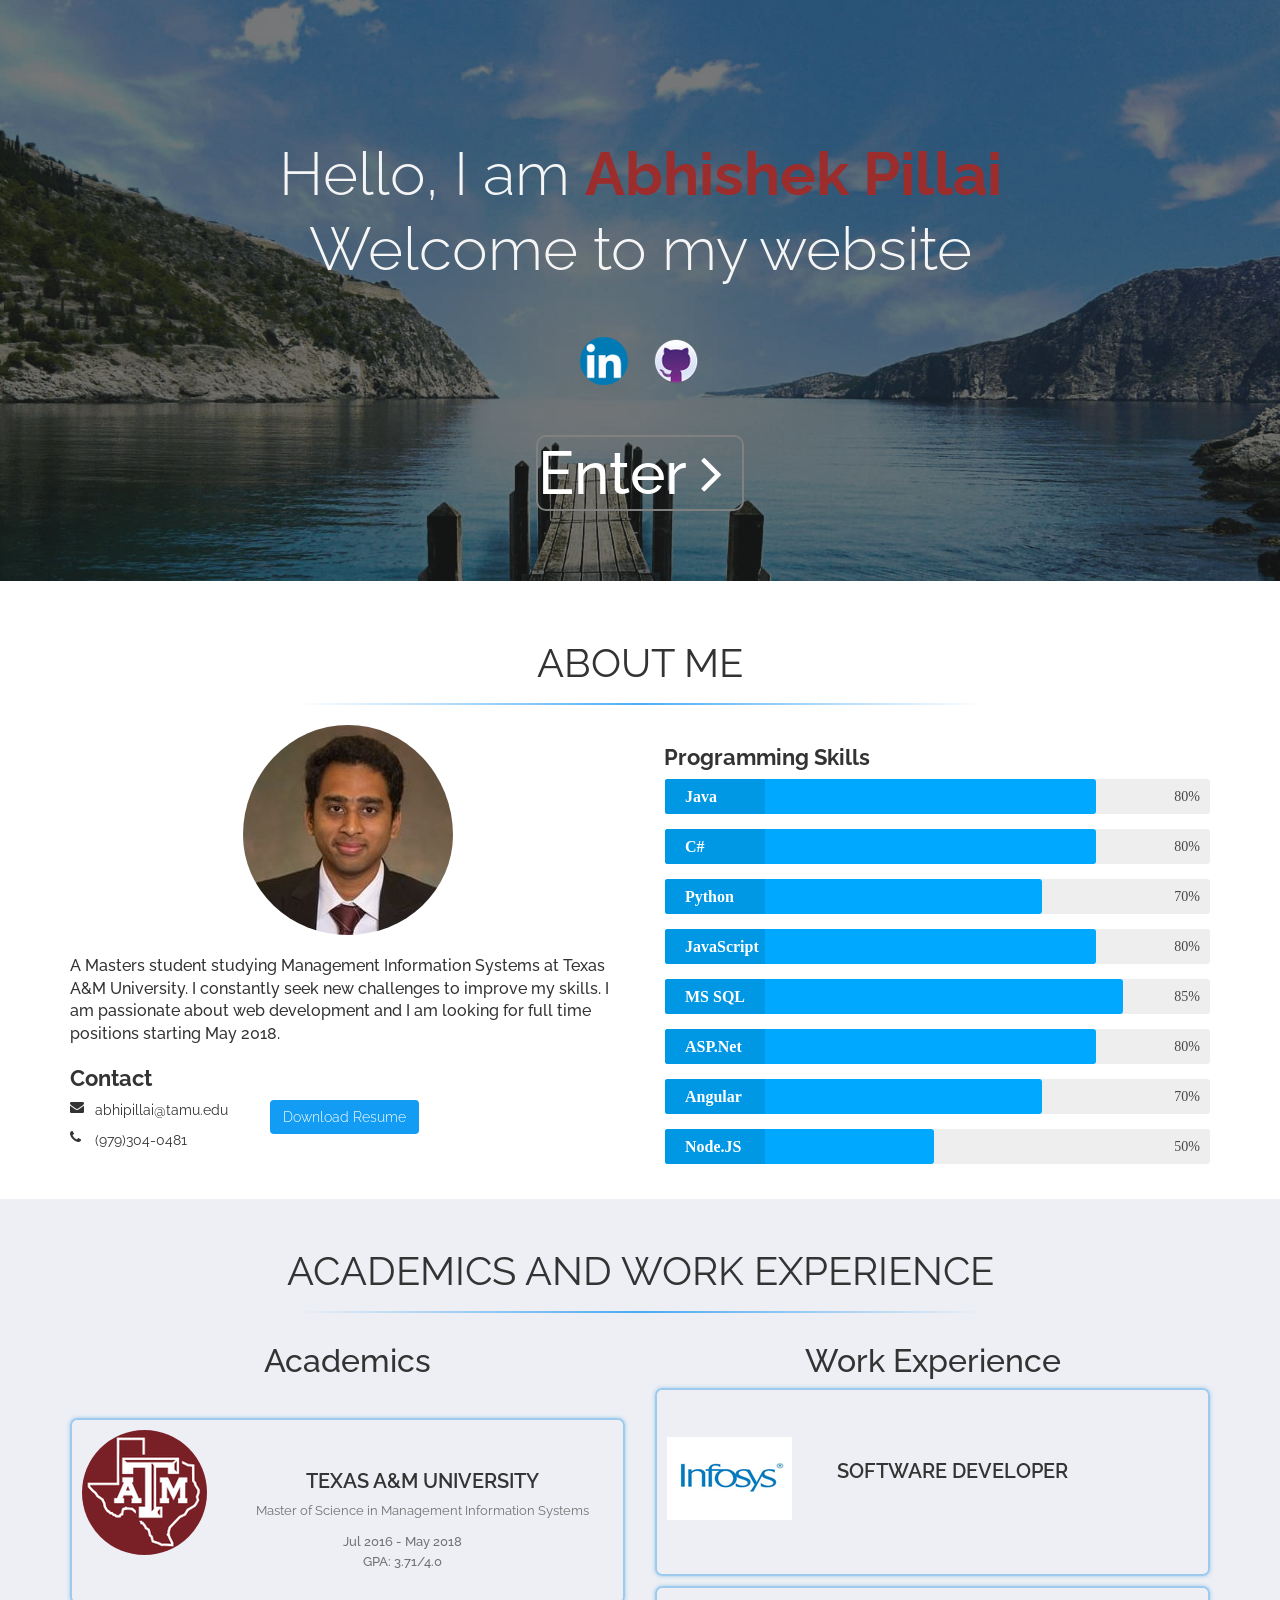
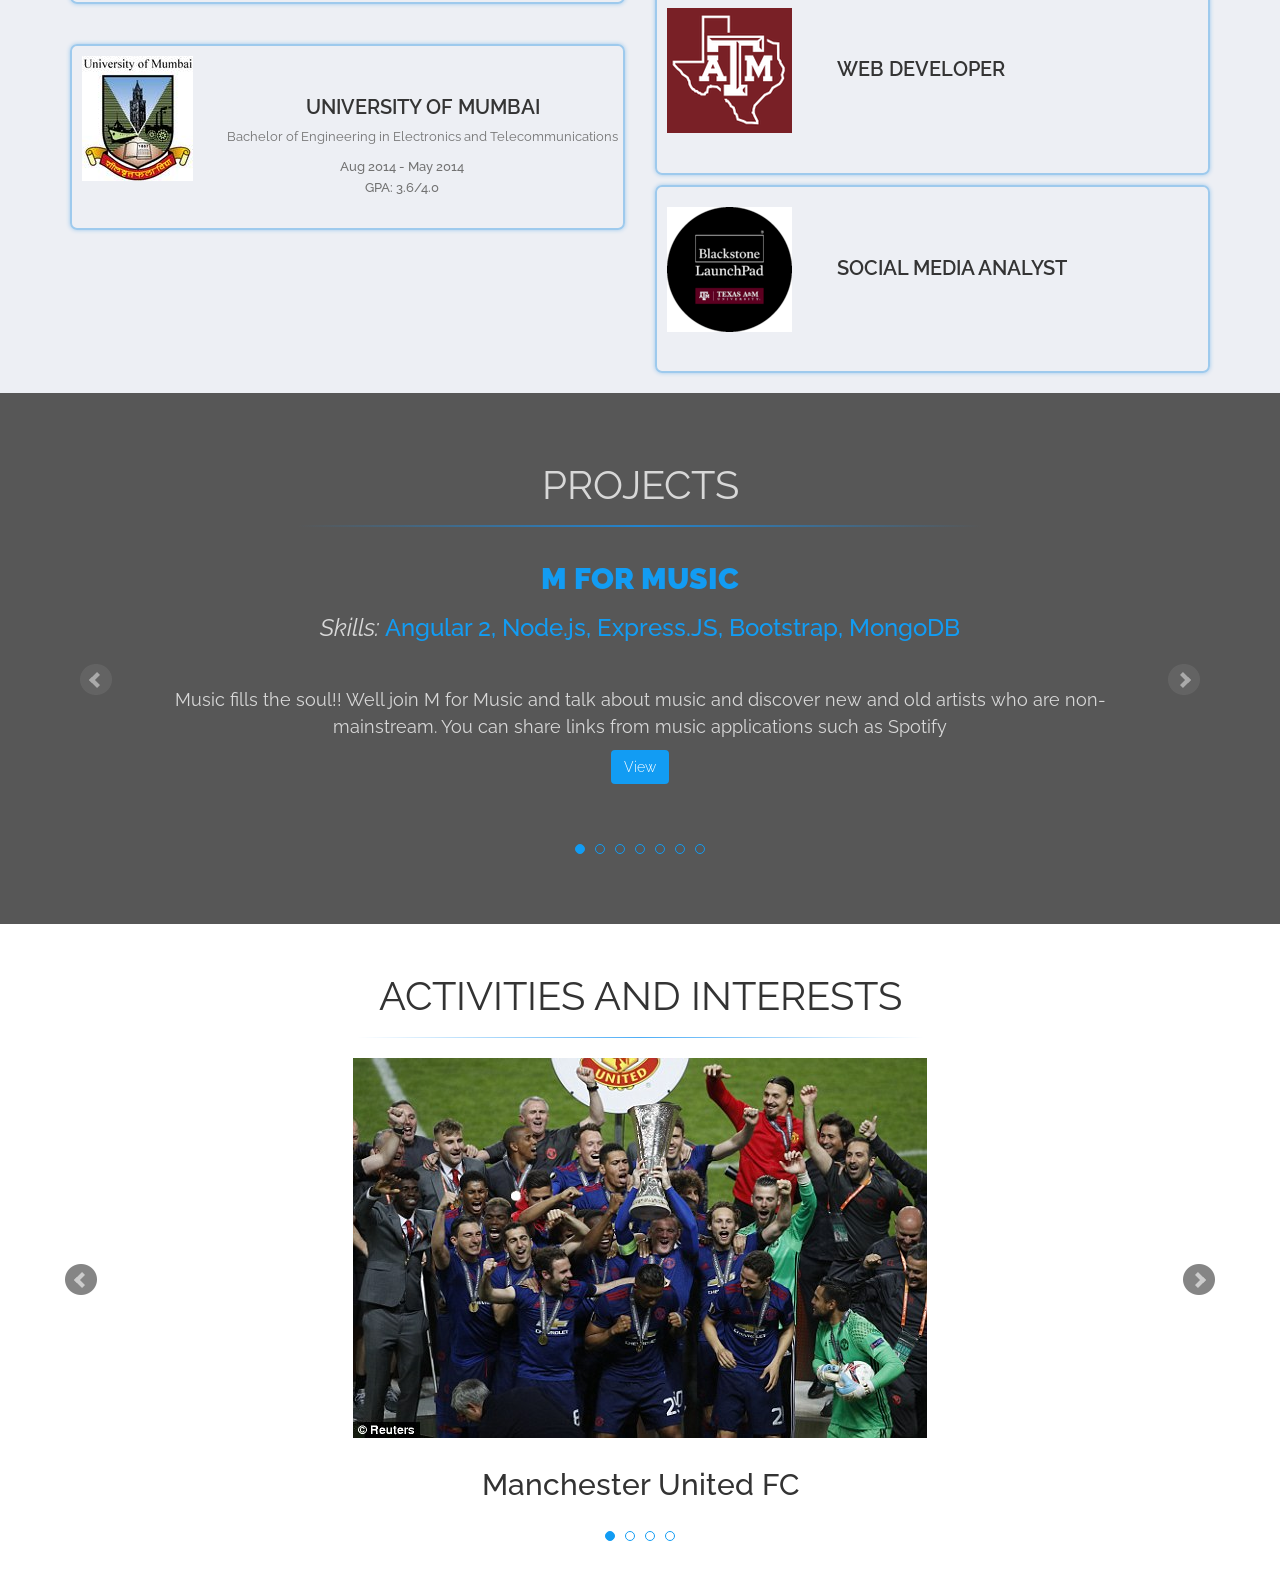
<file: index.html>
<!DOCTYPE html>
<html>
    <head>
        <meta name="viewport" content="width=device-width, initial-scale=1">
        <meta charset="utf-8">

        
        <!-- css files -->
        <link rel="stylesheet" href="css/font-awesome.min.css">
        <link rel="stylesheet" type="text/css" href="css/bootstrap.min.css">
        <link rel="stylesheet" type="text/css" href="css/jquery.bxslider.css">
        <link rel="stylesheet" type="text/css" href="css/animate.css">
        <link rel="stylesheet" type="text/css" href="css/style.css">
        
        <!-- fonts selected -->
        <link href="https://fonts.googleapis.com/css?family=Lobster|Timmana|Raleway|Source+Sans+Pro" rel="stylesheet">        
        
        <title>Abhishek Pillai</title>

        <!-- favicon -->
        <link rel="shortcut icon" type="image/x-icon" href="favicon.ico">
    </head>
    <body>      
        
        <!-- Header -->      
        <header class="header" id="Home">

            <!-- Navigation-->
            <nav class="navbar navbar-default navbar-fixed-top">
                <div class="container header-container">  
                    <div class="navbar-header">
                            <button type="button" class="navbar-toggle collapsed" data-toggle="collapse" data-target="#bs-example-navbar-collapse-1" aria-expanded="false">
                                <span class="sr-only">Toggle navigation</span>
                                <span class="icon-bar"></span>
                                <span class="icon-bar"></span>
                                <span class="icon-bar"></span>
                            </button>
                            <a class="navbar-brand" href="#Home">Home</a>
                            </div>                                                  
                    <!-- Collect the nav links, forms, and other content for toggling -->
                    <div class="collapse navbar-collapse" id="bs-example-navbar-collapse-1">
                        <ul class="nav navbar-nav">
                            <li><a href="#About" class="nav-item">About Me</a></li>
                            <li><a href="#Acads" class="nav-item">Academics and Work Experience</a></li>                             
                            <li><a href="#Projects" class="nav-item">Projects</a></li>                            
                            <li><a href="#Interests" class="nav-item">Activities and Interests</a></li>
                           
                        </ul>
                    </div><!-- /.navbar-collapse -->
                </div><!-- /.container-fluid -->
            </nav>

            <div class="header-overlay">
                <div class = "container">
                    <div class = "row">
                        <div class = "col-md-12">
                            
                            <!-- Text -->
                            <div class="text-center padtop">
                                <h1 class="typewriter typew">
                                    Hello, I am <b id="bTag">Abhishek Pillai</b>
                                </h1>
                                <h1 class="b typew">
                                        Welcome to my website
                                </h1>
                            </div>   
                            <!-- LinkedIn & Github -->
                            <div class="text-center soci">
                                <a href="https://www.linkedin.com/in/abhishekanilkumarpillai" target="_block">
                                    <img src="images/linkedin.png" class="img-circle" alt="LinkedIn">
                                </a>
                                <a href="https://github.com/abhipillai" target="_block">
                                    <img src="images/github.png" alt="github">
                                </a>
                            </div>                         
                            <!-- Button -->
                            <div class="text-center">
                                <h1 id="button-link">
                                    Enter
                                    <i class="fa fa-angle-right"></i>
                                </h1>
                            </div>
                        </div>
                    </div>         
                </div>            
            </div>
        </header>    


        <!-- About me -->      
        <section class="About" id="About">
            <div class="container">
                <div class="row">
                    <div class="col-md-12">
                        <div class="section-header">
                            <h2 class="wow fadeInUp" data-wow-duration="1s">ABOUT ME</h2>                            
                        </div>
                    </div>
                </div>
            </div>
            <div class="container">                
                <div class="row">
                    <div class="col-md-6 wow fadeInLeft" data-wow-duration="1s" data-wow-delay="1s">
                        <div class="abhishek-image">
                            <img class="img-responsive img-circle" src="images/ab.jpeg" alt="abhishek">
                        </div>
                        <div class="picbox">                        
                            <p class="wow fadeIn" data-wow-duration="1s" data-wow-delay=".5s">
                                A Masters student studying Management Information Systems at Texas A&M University. 
                                I constantly seek new challenges to improve my skills. I am passionate about web development and
                                I am looking for full time positions starting May 2018.
                            </p>
                        </div>
                        <div class="contact">
                            <h3>Contact</h3>
                            <div class="contact-d">
                                <div class="contact-details">
                                    <i class="fa fa-envelope" aria-hidden="true"></i>
                                    <p>abhipillai@tamu.edu</p>
                                </div>
                                <div class="contact-details">
                                    <i class="fa fa-phone" aria-hidden="true"></i>
                                    <p>(979)304-0481</p>
                                </div>
                            </div>                            
                        </div>
                        <a  href="src/Resume_Abhishek_Pillai.pdf" class="dwnld" download>
                            <div class="btn btn-view btn-dwnld" target="_block">Download Resume</div>
                        </a> 
                    </div>
                    <div class="col-md-6 wow fadeInRight" data-wow-duration="1s" data-wow-delay="1s">
                        <div class="prg">
                            <h3>Programming Skills</h3>
                        </div>
                        <div class="prg-skills">
                            <!-- Java -->                            
                            <div class="skillbar clearfix " data-percent="80%">
                                <div class="skillbar-title" style="background: #00a8ff;"><span>Java</span></div>
                                <div class="skillbar-bar" style="background: #00a8ff;"></div>
                                <div class="skill-bar-percent">80%</div>
                            </div>
                            <!--- C# -->
                            <div class="skillbar clearfix " data-percent="80%">
                                <div class="skillbar-title" style="background: #00a8ff;"><span>C#</span></div>
                                <div class="skillbar-bar" style="background: #00a8ff;"></div>
                                <div class="skill-bar-percent">80%</div>
                            </div>
                            <!-- Python -->
                            <div class="skillbar clearfix " data-percent="70%">
                                <div class="skillbar-title" style="background: #00a8ff;"><span>Python</span></div>
                                <div class="skillbar-bar" style="background: #00a8ff;"></div>
                                <div class="skill-bar-percent">70%</div>
                            </div>
                            <!--- JavaScript  -->
                            <div class="skillbar clearfix " data-percent="80%">
                                <div class="skillbar-title" style="background: #00a8ff;"><span>JavaScript</span></div>
                                <div class="skillbar-bar" style="background: #00a8ff;"></div>
                                <div class="skill-bar-percent">80%</div>
                            </div> 
                            <!--  MS SQL -->
                            <div class="skillbar clearfix " data-percent="85%">
                                <div class="skillbar-title" style="background: #00a8ff;"><span>MS SQL</span></div>
                                <div class="skillbar-bar" style="background: #00a8ff;"></div>
                                <div class="skill-bar-percent">85%</div>
                            </div>                               
                            <!-- ASP.Net -->
                            <div class="skillbar clearfix " data-percent="80%">
                                <div class="skillbar-title" style="background: #00a8ff;"><span>ASP.Net</span></div>
                                <div class="skillbar-bar" style="background: #00a8ff;"></div>
                                <div class="skill-bar-percent">80%</div>
                            </div>       
                            <!-- Angular 2 -->
                            <div class="skillbar clearfix " data-percent="70%">
                                <div class="skillbar-title" style="background: #00a8ff;"><span>Angular 2</span></div>
                                <div class="skillbar-bar" style="background: #00a8ff;"></div>
                                <div class="skill-bar-percent">70%</div>
                            </div> 
                            <!-- Node JS -->
                            <div class="skillbar clearfix " data-percent="50%">
                                <div class="skillbar-title" style="background: #00a8ff;"><span>Node.JS</span></div>
                                <div class="skillbar-bar" style="background: #00a8ff;"></div>
                                <div class="skill-bar-percent">50%</div>
                            </div>
                            
                        </div>                        
                    </div>
                </div>  
            </div>
        </section>
        
        <!-- Academics and Work Experience -->
        <section class="Acads" id="Acads">
            <div class="container">
                <div class="row">
                    <div class="col-md-12">
                        <div class="section-header">
                            <h2 class="wow fadeInUp" data-wow-duration="1s">Academics and Work Experience</h2>                            
                        </div>
                    </div>
                </div>
            </div>
            <div class="container">
                <div class="row">
                    <div class="col-md-6"> 
                        <div class="desc-header wow fadeIn" data-wow-duration="1s" data-wow-delay="1.2s">
                            <h3>Academics</h3>
                        </div>                
                        <div class="schools wow fadeInUp" data-wow-duration="1s" data-wow-delay="1.2s">
                            <div class="school glowing-border">
                                <div class="school-img">
                                    <img src="images/tamu.jpg" class="img-responsive img-circle" alt="Texas A&M">
                                </div>
                                <div class="school-text">
                                    <div class="school-text-gen">
                                        <h4>Texas A&M University</h4>                                
                                        <p>Master of Science in Management Information Systems</p>
                                    </div>
                                    <div class="school-text-info">
                                        <bo>Jul 2016 - May 2018</bo><br>
                                        <bo>GPA: 3.71/4.0</bo>
                                    </div>
                                </div>                                
                            </div>
                            <div class="school glowing-border">
                                <div class="school-img">
                                    <img src="images/mumbai-university.jpeg" alt="MU">
                                </div>
                                <div class="school-text">
                                    <div class="school-text-gen">
                                        <h4>University of Mumbai</h4>
                                        <p>Bachelor of Engineering in Electronics and Telecommunications</p>
                                    </div>
                                    <div class="school-text-info">
                                        <bo>Aug 2014 - May 2014</bo><br>
                                        <bo>GPA: 3.6/4.0</bo>
                                    </div>
                                </div>
                            </div>
                        </div>
                    </div>
                    <div class="col-md-6">                                  
                        <div class="desc-header wow fadeIn" data-wow-duration="1s" data-wow-delay="1.2s">
                            <h3>Work Experience</h3>
                        </div>
                        <div class="job-descriptions">
                            <div class="job wow fadeInUp glowing-border" data-wow-duration="1s" data-wow-delay="1.2s">
                                <div class="job-gen">
                                    <div class="job-img">
                                        <img src="images/infosys.jpg" alt="infy" style="top: 20%;">
                                    </div>                                
                                    <h4>Software Developer</h4>
                                </div>
                                <div class="job-info">
                                    <h5>
                                        Software Developer, Infosys Ltd, Bengaluru, India
                                    </h5>
                                    <p><ul>
                                            <li>
                                                Designed and developed responsive web pages using ASP.Net and integrated 
                                                web services for end users.
                                            </li>
                                            <li>
                                                Developed a data warehouse for a new application to support 
                                                estimate tracking for different projects
                                            </li>
                                    </ul>                                    
                                    </p>
                                </div>
                            </div>                                                  
                            <div class="job wow fadeIn glowing-border"  data-wow-duration="1s" data-wow-delay="1.4s">
                                <div class="job-gen">
                                    <div class="job-img">
                                        <img src="images/tamu.jpg" alt="tamu">
                                    </div>
                                    <h4>Web Developer</h4>
                                </div>
                                <div class="job-info">
                                    <h5>
                                        Web Developer, Texas A&M University
                                    </h5>
                                    <p>
                                        <ul>
                                            <li>
                                                Developed the official website using Kentico for the Office of Institutional Effectiveness
                                                and Evaluation
                                            </li>
                                        </ul>                                    
                                    </p>
                                </div>
                            </div>                            
                            <div class="job wow fadeIn glowing-border" data-wow-duration="1s" data-wow-delay="1.6s">
                                <div class="job-gen">
                                    <div class="job-img">
                                        <img src="images/blackstone.png" alt="blackstone">
                                    </div>
                                    <h4>Social Media Analyst</h4>
                                </div>
                                <div class="job-info">                                
                                    <h5>
                                        Social Media Analyst, Blackstone LaunchPad
                                    </h5>
                                    <p>
                                        <ul>
                                            <li>
                                                As a social media analyst at Blackstone LaunchPad, I help to widen the reach 
                                                and impact of our organization that aims to help students with entrepreneurial
                                                interests with the use of social media analysis
                                            </li>
                                        </ul>                                        
                                    </p>
                                </div>
                            </div>
                        </div>
                    </div>
                </div>            
            </div>
        </section>


        <!-- Projects -->
        <section class="Projects" id="Projects">
            <div class="projects-overlay">
                <div class="container">
                    <div class="row">
                        <div class="col-md-12">
                            <div class="section-header">
                                <h2 class="wow fadeInUp">Projects</h2>                                
                            </div>
                        </div>
                        <div class="col-md-12 wow fadeIn" data-wow-duration="1s" data-wow-delay="0.5s">
                            <div class="bxslider">
                                    <div class="item active text-center">
                                        <!--img src="images/movie-database.jpg" alt="movie-database" 
                                        class="center-block"-->
                                        <div class="project-caption">
                                            <h2>M for Music</h2>
                                            <h4><span>Skills: </span>Angular 2, Node.js, Express.JS, Bootstrap, MongoDB</h4>
                                            <p>Music fills the soul!! Well join M for Music and talk about music and discover new 
                                                and old artists who are non-mainstream. You can share links from music applications 
                                                such as Spotify
                                            </p>
                                            <div class="btn btn-view"
                                            onclick="window.open('https://social-media-blog.herokuapp.com/messages', '_blank')">View</div>
                                        </div>
                                    </div>
                                    <div class="item active text-center">
                                        <!--img src="images/movie-database.jpg" alt="movie-database" 
                                        class="center-block"-->
                                        <div class="project-caption">
                                            <h2>GoCamping</h2>
                                            <h4><span>Skills: </span>Node.js, Express.JS, Bootstrap, JQuery, MongoDB</h4>
                                            <p>A website for outdoor adventurers and fun-loving enthusiasts to find camping sites
                                                across the United States and join in on adventures
                                            </p>
                                            <div class="btn btn-view"
                                            onclick="window.open('https://boiling-springs-54956.herokuapp.com', '_blank')">View</div>
                                        </div>
                                    </div>
                                    <div class="item active text-center">
                                        <!--img src="images/movie-database.jpg" alt="movie-database" 
                                        class="center-block"-->
                                        <div class="project-caption">
                                            <h2>Movie Collection Database</h2>
                                            <h4><span>Skills: </span>Angular 2, JavaScript, Bootstrap, JQuery</h4>
                                            <p>Are you a movie buff? Join our website and post your reviews and add movies to your 
                                                to-watch list!! Connect with people and learn more about different movies
                                            </p>
                                            <div class="btn btn-view"
                                            onclick="window.open('https://github.com/abhipillai/Movies-Collection-Database', '_blank')">View</div>
                                        </div>
                                    </div>
                                    <div class="item text-center">
                                            <!--img src="images/rec.jpg" alt="recession" 
                                            class="center-block"-->
                                            <div class="project-caption">
                                                <h2>RentalsCo</h2>
                                                <h4><span>Skills: </span>ASP>NET Web API, JavaScript, Bootstrap, Entity Framework</h4>
                                                <p>Enjoy movies? Then look no further than RentalsCo. Providers of high quality 
                                                    movies and TV series at a fair price. Membership Perks include online rentals 
                                                    and streaming options
                                                </p>
                                                <div class="btn btn-view" onclick="window.open('https://github.com/abhipillai/Data-analysis', '_blank')">View</div>
                                            </div>
                                        </div>
                                    <div class="item text-center">
                                        <!--img src="images/pepsico.jpg" alt="PepsiCo" 
                                        class="center-block"-->
                                        <div class="project-caption">
                                            <h2>PepsiCo Bid Procurement Analysis</h2>
                                            <h4><span>Skills: </span>Tableau</h4>
                                            <p>Analyzed PepsiCo annual procurement process
                                                and carrier bids across the years to achieve low costs and high service.
                                                Created a story on Tableau server showcasing the highly effective 
                                                carrier bids on different lanes
                                            </p>
                                            <div class="btn btn-view" onclick="window.open('https://public.tableau.com/profile/abhishek.pillai#!/vizhome/Tableau_PepsiCo1/TheInsightStory', '_blank')">View</div>
                                        </div>
                                    </div>
                                    <div class="item text-center">
                                        <!--img src="images/dw.jpg" alt="DataWarehouse" 
                                        class="center-block"-->
                                        <div class="project-caption">
                                            <h2>Dominic's Fine Food Data Warehouse</h2>
                                            <h4><span>Skills: </span>MS SQL Server, SSIS, SSRS, SSAS and Excel</h4>
                                            <p>Analyzed sales trends of a retail chain; determined business
                                                    solutions to improve revenue and increase profitability
                                                    Designed a data warehouse by concatenating store demographic, sales,
                                                    and customer data using dimensional models
                                            </p>
                                            <div class="btn btn-view" onclick="window.open('https://github.com/abhipillai/Data-Warehouse', '_blank')">View</div>
                                        </div>
                                    </div>
                                    <div class="item text-center">
                                        <!--img src="images/rec.jpg" alt="recession" 
                                        class="center-block"-->
                                        <div class="project-caption">
                                            <h2>Recession Effect on College Towns</h2>
                                            <h4><span>Skills: </span>Python: Numpy, Pandas</h4>
                                            <p>Compared housing rates of university towns against 
                                                non-university towns during recession of Q3 2008 through Q4 2009
                                                Proved a hypothesis that both groups performed the same; ran T-Test
                                            </p>
                                            <div class="btn btn-view" onclick="window.open('https://github.com/abhipillai/Data-analysis', '_blank')">View</div>
                                        </div>
                                    </div> 
                                </div>
                            </div>
                        </div>
                    </div>
                </div>
            </div>            
        </section>

        <!-- Interests -->
        <section class="Interests" id="Interests">
            <div class="container">
                <div class="row">
                    <div class="col-md-10 col-md-offset-1 wow fadeInUp" data-wow-duration="1s">
                        <div class="section-header">
                            <h2>Activities and Interests</h2>
                        </div>
                    </div>
                </div>
            </div>
            <div class="interest-slider">
                <div class="container">
                    <div class="row wow fadeIn" data-wow-duration="1s" data-wow-delay="0.7s">
                        <div class="bxslider text-center">  
                            
                            <div class="item">
                                <img src="images/man_utd.jpg" alt="Manchester United">
                                <h2>Manchester United FC</h2>
                            </div>
                            <div class="item">
                                <img src="images/trekking.jpeg" alt="Trekking">
                                <h2>Trekking and Adventure sports</h2>
                            </div>
                            <div class="item">
                                <img src="images/coding.jpeg" alt="Coding">
                                <h2>Programming</h2>
                            </div>
                            <div class="item">
                                <img src="images/gaming.jpeg" alt="Gaming">
                                <h2>Gaming</h2>
                            </div>
                        </div>
                    </div>
                </div>
            </div>
        </section>

        <!--- Bootstrap javascript file -->
        <script src="js/jquery.js"></script>
        <script src="js/script.js"></script>
        <script src="js/bootstrap.min.js"></script>
        <script src="js/jquery.bxslider.js"></script>
        <script src="js/wow.min.js"></script>

    </body>
</html>
</file>
<file: css/style.css>
*{
	margin: 0;
	padding: 0;	
}
body{
	font-family: 'Raleway', sans-serif;
	overflow-y: scroll;
	overflow-x: hidden;
}

/* ===== Generic CSS ====== */
.section{
	padding-bottom: 10px;
}
.section-header{
	padding-top: 30px;
	padding-bottom: 20px;
}
.section-header h2{
	position: relative;
	text-align: center;
	color: #333;
	font-size: 40px;
	text-transform: uppercase;
	font-weight: 400;
}
.section-header h2:after{
	content: "";
	position: absolute;
	bottom: -20px;
	left: 50%;
	width: 60%;
	height: 1.5px;
	background-image: linear-gradient(to right, rgba(18, 146, 243, 0), 
	rgba(18, 146, 243, 0.75), rgba(18, 146, 243, 0));
	/*background-color: #129cf3;*/
	margin-left: -30%;
}
.section-header p{
	color: #333;
	font-size: 18px;
	line-height: 28px;
	font-weight: 300;
	/*text-align: center;*/
	margin-top: 45px;
}
/* ======== Nav ==== */
.navbar{
	margin-top: -100px;
	opacity: 0;
}
.navbar-default{
	background-color: transparent;
	border-color: #444;
	z-index: 110;
	transition: all 1s;
	-moz-transition: all 1s;
	-o-transition: all 1s;
	-webkit-transition: all 1s;
}
.navbar-default .navbar-nav >li > a{
	color: #b5b5b5;
	font-family: "Raleway", sans-serif;
	transition: all 1s;
	-moz-transition: all 1s;
	-o-transition: all 1s;
	-webkit-transition: all 1s;
}
.navbar-default .navbar-nav >li > a:hover{
	color: #129cf3;
}
.navbar-default .navbar-nav >li > a:focus{
	color: #b5b5b5;
}
.navbar-default .navbar-brand{
	color: #b5b5b5;
}
.navbar-default .navbar-brand:hover{
	color: #129cf3;
}
.navbar-default .navbar-nav > .active>a,
.navbar-default .navbar-nav > .active>a:hover,
.navbar-default .navbar-nav > .active>a:focus{
	background-color: transparent;
	color: #129cf3;
}

/*  ===== Header ====== */
.header{
	background-image: url("../images/beach.png");
	background-attachment: fixed;
	background-repeat: no-repeat;
	background-position: 50% 50%;
	background-size: cover;
	-moz-background-size: cover;
	-o-background-size: cover;
	-webkit-background-size: cover;
	/*height: 100vh;*/
}
.header-overlay{
	background-color: rgba(31, 31, 31, 0.60);
	height: 100%;
	padding-bottom: 70px;
}
b{
	color: rgb(156, 45, 45);
}
b:hover{
	color: rgb(63, 155, 63);
}
.soci{
	opacity: 0;
	margin: 20px;
	padding: 20px;	
	-webkit-animation: easein 1.5s forwards ease-in;
    -moz-animation: easein 1.5s forwards ease-in;
	-o-animation: easein 1.5s forwards ease-in;
	animation: easein 1.5s forwards ease-in;
	-webkit-animation-delay: 1.8s;
	-o-animation-delay: 1.8s;
	-moz-animation-delay: 1.8s;
	animation-delay: 1.8s;
}
@keyframes easein{
	from {opacity: 0;}
	to {opacity: 1;}
}
@-webkit-keyframes easein{
	from {opacity: 0;}
	to {opacity: 1;}
}
@-moz-keyframes easein{
	from {opacity: 0;}
	to {opacity: 1;}
}
@-o-keyframes easein{
	from {opacity: 0;}
	to {opacity: 1;}
}
.divid{
	border-left: 1px solid #fff;
	border-right: 1px solid #fff;
	position: absolute;
	width: 0px;
	height: 40px;
}
#button-link{
	border: 2px solid gray;
	display: inline-block;
	padding-right: 20px;		
	margin: 0 auto;
	opacity: 0;
	animation: easein 1.5s forwards ease-in;
	-o-animation: easein 1.5s forwards ease-in;
	-moz-animation: easein 1.5s forwards ease-in;
	-webkit-animation: easein 1.5s forwards ease-in;
	animation-delay: 2.4s;
	-moz-animation-delay: 2.4s;
	-webkit-animation-delay: 2.4s;
	-o-animation-delay: 2.4s;
	color: #fff;
	font-size: 60px;
	line-height: 72px;
	transition: all 1s;
	-webkit-transition: all 1s;
	-o-transition: all 1s;
	-moz-transition: all 1s;
	border-radius: 10px;
}
.padtop{
	padding-top: 12%;
}
.typew{
	font-size: 60px;
	font-weight: 300;
	line-height: 75px;
	text-align: center;
	color: whitesmoke;
}
.typewriter{
	overflow: hidden; /* Ensures the content is not revealed until the animation */	
	white-space: nowrap; /* Keeps the content on a single line */
	margin: 0 auto; /* Gives that scrolling effect as the typing happens */
	animation: typing 2.2s steps(30, end);
}
.b{
	overflow: hidden; 
	white-space: nowrap; 
	margin: 0 auto; 
	opacity: 0;
	animation: typing2 2.2s steps(30, end);
	animation-delay: 1.5s;
	-o-animation-delay: 1.5s;
	-webkit-animation-delay: 1.5s;
	-moz-animation-delay: 1.5s;
	animation-fill-mode: forwards;
	-webkit-animation-fill-mode: forwards;
	-o-animation-fill-mode: forwards;
	-moz-animation-fill-mode: forwards;
}
/* The typing effect */
@keyframes typing {
from { width: 0 }
to { width: 100% }
}
@keyframes typing2 {
	0% {
		width: 0;
	}
	1%{
		opacity: 1;
	}
	100%{
		width: 100%;
		opacity: 1;
	}
}
img{
	margin: 10px;
}
/* ===== About us ===== */
.About .row{
	padding-top: 10px;
}
.abhishek-image img{
	display: block;
	margin: auto;
	padding-bottom: 10px;
}
.picbox p{
	padding-top: 10px;
	font-size: 16px;
	font-weight: 500;
}
@import url(https://fonts.googleapis.com/css?family=Open+Sans);
.skillbar {
  font-family: 'Open Sans', 'sans-serif';
	position:relative;
	display:block;
	margin-bottom:15px;
	width:100%;
	background:#eee;
	height:35px;
	border-radius:3px;
	-moz-border-radius:3px;
	-webkit-border-radius:3px;
	-webkit-transition:0.4s linear;
	-moz-transition:0.4s linear;
	-ms-transition:0.4s linear;
	-o-transition:0.4s linear;
	transition:0.4s linear;
	-webkit-transition-property:width, background-color;
	-moz-transition-property:width, background-color;
	-ms-transition-property:width, background-color;
	-o-transition-property:width, background-color;
	transition-property:width, background-color;
}
.padd{
	padding-top: 40px;
}
.prg h3{
	font-size: 22px;
	padding-left: 9px;
	font-weight: 700;
}
.contact{
	position: relative;
}
.contact .contact-d{
	position: absolute;
	padding-bottom: 20px;
}
.contact h3{
	font-size: 22px;
	font-weight: 700;
}
.contact-details{
	position: relative;
}
.contact-details i{
	position: absolute;
	top: 0;
}
.contact-details p{
	padding-left: 25px;
}
.dwnld{
	padding-left: 200px;
}
.skillbar-title {
	position:absolute;
	top:0;
	left:0;
	width: 100px;
	font-weight:bold;
	font-size:16px;
	color:#fff;
	background:#6adcfa;
	-webkit-border-top-left-radius:3px;
	-webkit-border-bottom-left-radius:4px;
	-moz-border-radius-topleft:3px;
	-moz-border-radius-bottomleft:3px;
	border-top-left-radius:3px;
	border-bottom-left-radius:3px;
}
.skillbar-title span {
	display:block;
	background:rgba(0, 0, 0, 0.1);
	padding:0 20px;
	height:35px;
	line-height:35px;
	-webkit-border-top-left-radius:3px;
	-webkit-border-bottom-left-radius:3px;
	-moz-border-radius-topleft:3px;
	-moz-border-radius-bottomleft:3px;
	border-top-left-radius:3px;
	border-bottom-left-radius:3px;
}

.skillbar-bar {
	height:35px;
	width:0px;
	background:#6adcfa;
	border-radius:3px;
	-moz-border-radius:3px;
	-webkit-border-radius:3px;
}
.skill-bar-percent {
	position:absolute;
	right:10px;
	top:0;
	font-size:14px;
	height:35px;
	line-height:35px;
	color:#444;
	color:rgba(0, 0, 0, 0.7);
}
/* ====== Academics and Work Experience ===== */
.Acads{
	background-color: #edeff4;
}
.desc-header h3{
	text-align: center;
	font-size: 32px;
	font-weight: 500;
}
.school{
	position: relative;
	margin-top: 40px;
}
.school img{
	transition: all 1s;
	-moz-transition: all 1s;
	-o-transition: all 1s;
	-webkit-transition: all 1s;
	position: absolute;
	top:0;
	left:0;
}
.school .school-text{
	padding-left: 150px;
	padding-top: 20px;
	padding-bottom: 30px;
	margin-top: 20px;
	transition: all 1s;
	-o-transition: all 1s;
	-moz-transition: all 1s;
	-webkit-transition: all 1s;
}
.glowing-border {
    border: 2px solid #9ecaed;
	border-radius: 7px;
	box-shadow: 0 0 4px #9ecaed;
	-o-box-shadow: 0 0 4px #9ecaed;
	-moz-box-shadow: 0 0 4px #9ecaed;
	-webkit-box-shadow: 0 0 4px #9ecaed;
}
.school:hover{
	background-color: #add5f7;
}
.school .school-text .school-text-gen{
	text-align: center;
	transition: all 1s;
	-o-transition: all 1s;
	-moz-transition: all 1s;
	-webkit-transition: all 1s;
}
.school .school-text .school-text-info{
	padding-right: 10%;
	transition: all 1s;
	-o-transition: all 1s;
	-moz-transition: all 1s;
	-webkit-transition: all 1s;
	text-align: center;
}
.school-text-info bo{
	font-weight: 500;
	font-size: 13px;
	color: #727272;
}
.job{
	margin-top: 10px;
	position: relative;
	padding-bottom: 50px;
	transition: all 1s;
	-o-transition: all 1s;
	-moz-transition: all 1s;
	-webkit-transition: all 1s;
}
.job-descriptions{
	padding-bottom: 20px;
}
.job-gen{
	transition: all 1s;
	-o-transition: all 1s;
	-moz-transition: all 1s;
	-webkit-transition: all 1s;
}
.job .job-gen h4{
	padding-top: 60px;
}
.job-info{
	position: absolute;
	transition: all 1s;
	-o-transition: all 1s;
	-moz-transition: all 1s;
	-webkit-transition: all 1s;
}
.job-info h5{
	font-size: 22px;
}
.job-info p{
	padding: 0px 10px;
}
.job div img{
	position: absolute;
	left: 0;
	transition: all 1s;
	-moz-transition: all 1s;
	-o-transition: all 1s;
	-webkit-transition: all 1s;
}
.job h4, .school h4{
	color: #343434;
	text-transform: uppercase;
	font-size: 20px;
	font-weight: 600;
}
.job h4{
	padding-top: 40px;
	padding-left: 180px;	
}
.job-info{
	opacity: 0;
	position: absolute;
	top: 15px;
	padding: 0px 15px;
}
.job:hover .job-gen{
	opacity: 0;
}
.job:hover{
	background-color: #add5f7;
}
.job:hover .job-info{
	opacity: 1;
}
.job p, .school p{
	color: #727272;
	font-size: 13px;
}

/* ========= Projects =============*/
.Projects{
	background-image: url("../images/project-bg.jpg");
	background-attachment: fixed;
	background-repeat: no-repeat;
	background-size: cover;
	-moz-background-size: cover;
	-o-background-size: cover;
	-webkit-background-size: cover;
	background-position: 50% 50%;
}
.projects-overlay{
	background-color: rgba(31, 31, 31, 0.75);
	padding-top: 20px;
	padding-bottom: 40px;
}
.Projects h2{
	color: #d8d8d8;
}
.project-caption{
	padding-bottom: 40px; 
}
.project-caption h2{
	color: #129cf3;
	text-transform: uppercase;
	font-weight: 900;
	font-size: 30px;
	margin-top: 25px;
	padding-bottom: 10px;
}
.project-caption h4{
	color: #129cf3;
	font-size: 24px;
}
.project-caption h4 span{
	color: #d8d8d8;
	font-style: italic;
	font-weight: 400;
}
.project-caption p{
	color: #d8d8d8;
	font-size: 18px;
	line-height: 27px;
	padding-top: 35px;
	padding-left: 60px;
	padding-right: 60px;
}
.btn-view{
	background-color: #129cf3;
	color: #fff;
	font-size: 14px;
	font-weight: 300;
	transition: all 1s;
	-o-transition: all 1s;
	-moz-transition: all 1s;
	-webkit-transition: all 1s;
}
.btn-view:hover{
	border: 1px solid black;
}
/* ========== Skills ========= */
.prg-skills{
	padding-left: 10px;
	padding-bottom: 20px;
}
.skill-names{
	padding: 10px;
	font-size: 15px;
	font-weight: 500;
}
/*======== Interests and Hobbies ===== */
.item{
	text-align: center;	
}

/* ========= Contact ======= */
</file>
